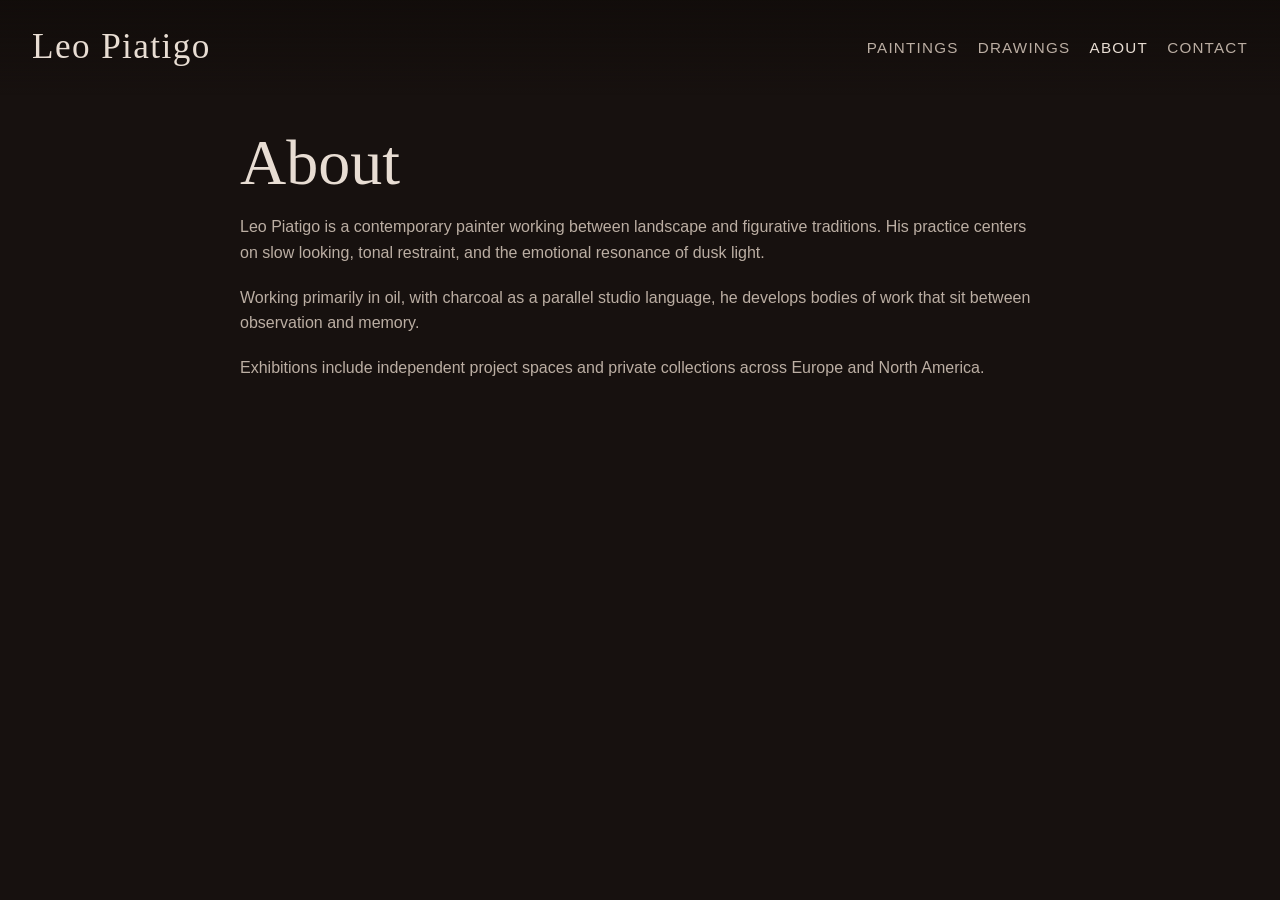
<file: about.html>
<!DOCTYPE html>
<html lang="en">
  <head>
    <meta charset="UTF-8" />
    <meta name="viewport" content="width=device-width, initial-scale=1.0" />
    <title>About | Leo Piatigo</title>
    <link rel="stylesheet" href="styles.css" />
  </head>
  <body>
    <header class="site-header fade-in">
      <a href="index.html" class="brand">Leo Piatigo</a>
      <nav aria-label="Primary">
        <ul>
          <li><a href="paintings.html">Paintings</a></li>
          <li><a href="drawings.html">Drawings</a></li>
          <li><a href="about.html">About</a></li>
          <li><a href="contact.html">Contact</a></li>
        </ul>
      </nav>
    </header>

    <main class="content fade-in delay-1">
      <h1>About</h1>
      <p>
        Leo Piatigo is a contemporary painter working between landscape and figurative
        traditions. His practice centers on slow looking, tonal restraint, and the emotional
        resonance of dusk light.
      </p>
      <p>
        Working primarily in oil, with charcoal as a parallel studio language, he develops
        bodies of work that sit between observation and memory.
      </p>
      <p>
        Exhibitions include independent project spaces and private collections across Europe
        and North America.
      </p>
    </main>

    <script src="script.js"></script>
  </body>
</html>
</file>
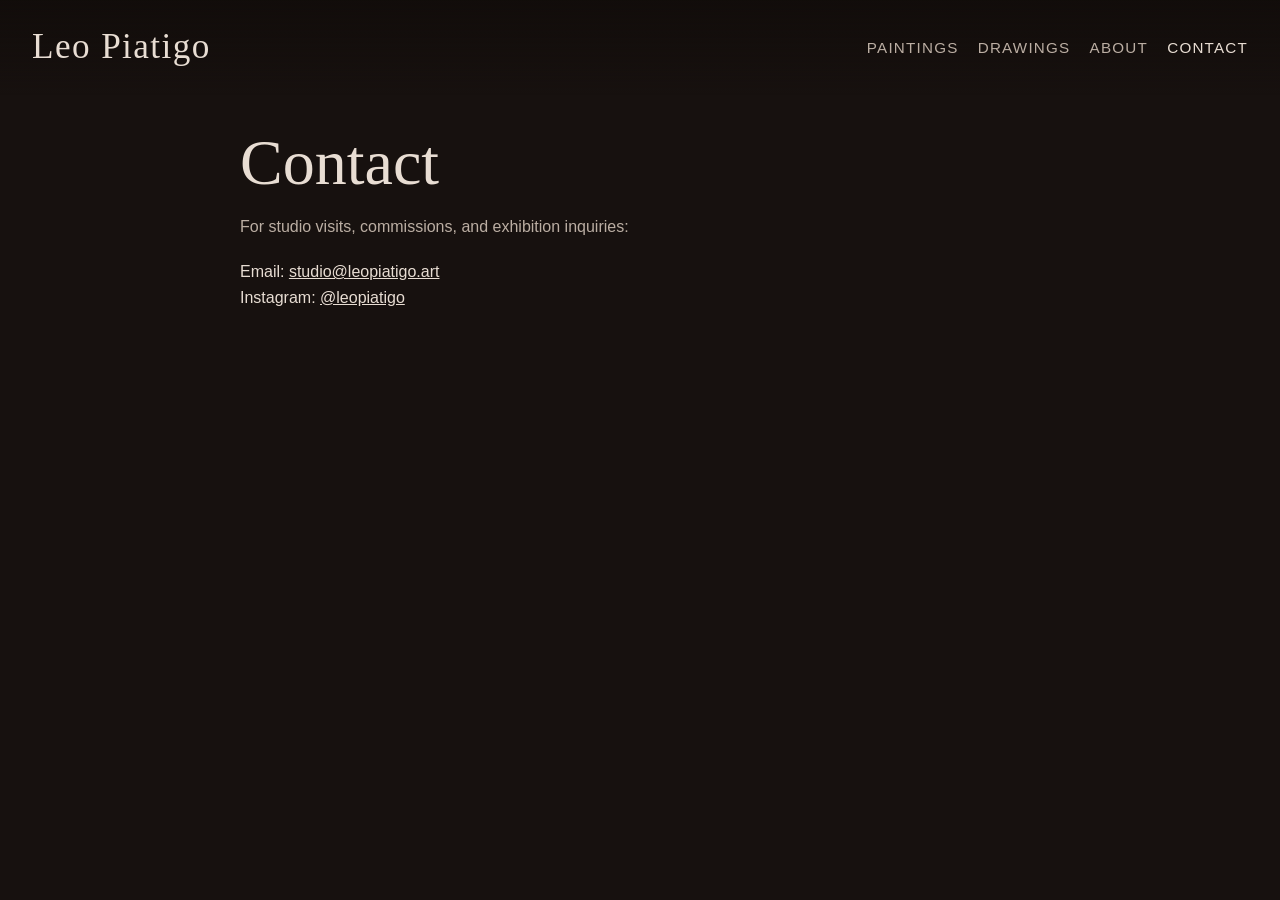
<file: contact.html>
<!DOCTYPE html>
<html lang="en">
  <head>
    <meta charset="UTF-8" />
    <meta name="viewport" content="width=device-width, initial-scale=1.0" />
    <title>Contact | Leo Piatigo</title>
    <link rel="stylesheet" href="styles.css" />
  </head>
  <body>
    <header class="site-header fade-in">
      <a href="index.html" class="brand">Leo Piatigo</a>
      <nav aria-label="Primary">
        <ul>
          <li><a href="paintings.html">Paintings</a></li>
          <li><a href="drawings.html">Drawings</a></li>
          <li><a href="about.html">About</a></li>
          <li><a href="contact.html">Contact</a></li>
        </ul>
      </nav>
    </header>

    <main class="content fade-in delay-1">
      <h1>Contact</h1>
      <p>For studio visits, commissions, and exhibition inquiries:</p>
      <ul class="contact-list">
        <li>Email: <a href="mailto:studio@leopiatigo.art">studio@leopiatigo.art</a></li>
        <li>Instagram: <a href="https://instagram.com" target="_blank" rel="noopener noreferrer">@leopiatigo</a></li>
      </ul>
    </main>

    <script src="script.js"></script>
  </body>
</html>
</file>
<file: styles.css>
:root {
  --bg: #17110f;
  --bg-soft: #211816;
  --text: #e8ddd3;
  --muted: #bbaea3;
  --line: #3b2c28;
  --accent: #b48661;
  --serif: "Cormorant Garamond", Georgia, serif;
  --sans: "Inter", Arial, sans-serif;
}

* {
  box-sizing: border-box;
}

body {
  margin: 0;
  background: var(--bg);
  color: var(--text);
  font-family: var(--sans);
  line-height: 1.6;
}

img {
  width: 100%;
  display: block;
}

.site-header {
  position: fixed;
  inset: 0 0 auto 0;
  z-index: 20;
  display: flex;
  justify-content: space-between;
  align-items: center;
  padding: 1.2rem 2rem;
  background: linear-gradient(to bottom, rgba(17, 12, 10, 0.88), transparent);
}

.brand {
  color: var(--text);
  text-decoration: none;
  font-family: var(--serif);
  font-size: clamp(1.6rem, 3vw, 2.2rem);
  letter-spacing: 0.04em;
}

nav ul {
  margin: 0;
  padding: 0;
  list-style: none;
  display: flex;
  gap: 1.2rem;
}

nav a {
  color: var(--muted);
  text-decoration: none;
  font-size: 0.95rem;
  letter-spacing: 0.08em;
  text-transform: uppercase;
}

nav a:hover,
nav a:focus-visible,
nav a.active {
  color: var(--text);
}

.fullscreen {
  min-height: 100vh;
  position: relative;
}

.hero {
  overflow: hidden;
}

.hero img {
  min-height: 100vh;
  object-fit: cover;
  filter: saturate(78%) brightness(58%);
}

.overlay {
  position: absolute;
  inset: 0;
  background: radial-gradient(circle at 30% 40%, transparent 0%, rgba(8, 5, 4, 0.55) 70%);
  z-index: 1;
}

.hero-copy {
  position: absolute;
  left: 8vw;
  bottom: 16vh;
  max-width: 36rem;
  z-index: 2;
}

.eyebrow {
  text-transform: uppercase;
  letter-spacing: 0.1em;
  color: var(--accent);
  font-size: 0.8rem;
  margin-bottom: 0.8rem;
}

h1,
h2 {
  margin: 0;
  line-height: 1.1;
  font-family: var(--serif);
  font-weight: 500;
}

h1 {
  font-size: clamp(2.4rem, 5vw, 4.5rem);
}

.page-hero {
  padding: 8rem 2rem 3rem;
  border-bottom: 1px solid var(--line);
  background: var(--bg-soft);
}

.page-hero h1 {
  font-size: clamp(2.1rem, 4.2vw, 3.2rem);
}

.page-hero p {
  max-width: 48rem;
  margin-top: 0.8rem;
  color: var(--muted);
}

.gallery {
  padding: 1rem 0 3rem;
}

.gallery figure {
  margin: 0;
  min-height: 80vh;
  position: relative;
}

.gallery img {
  height: 80vh;
  object-fit: cover;
  filter: saturate(80%) brightness(72%);
}

.gallery figcaption {
  position: absolute;
  left: 2rem;
  bottom: 1.8rem;
  font-family: var(--serif);
  background: rgba(18, 12, 10, 0.58);
  backdrop-filter: blur(2px);
  padding: 0.5rem 0.8rem;
  border: 1px solid var(--line);
}

.content {
  padding: 8rem 2rem 3rem;
  max-width: 54rem;
  margin: 0 auto;
}

.content h1 {
  margin-bottom: 1rem;
}

.content p {
  color: var(--muted);
  margin-bottom: 1.2rem;
}

.contact-list {
  list-style: none;
  padding: 0;
}

.contact-list a {
  color: var(--text);
}

.statement {
  padding: 4rem 2rem 5rem;
  max-width: 46rem;
}

.statement p {
  margin: 0;
  color: var(--muted);
  font-family: var(--serif);
  font-size: clamp(1.3rem, 2.2vw, 1.8rem);
}

.fade-in {
  opacity: 0;
  transform: translateY(18px);
  transition: opacity 1.1s ease, transform 1.1s ease;
}

.fade-in.visible {
  opacity: 1;
  transform: translateY(0);
}

.delay-1 { transition-delay: 0.2s; }
.delay-2 { transition-delay: 0.45s; }

@media (max-width: 780px) {
  .site-header {
    padding: 1rem;
    flex-direction: column;
    align-items: flex-start;
    gap: 0.5rem;
  }

  nav ul {
    gap: 0.7rem;
    flex-wrap: wrap;
  }

  .hero-copy {
    left: 1.2rem;
    right: 1.2rem;
    bottom: 12vh;
  }
}
</file>
